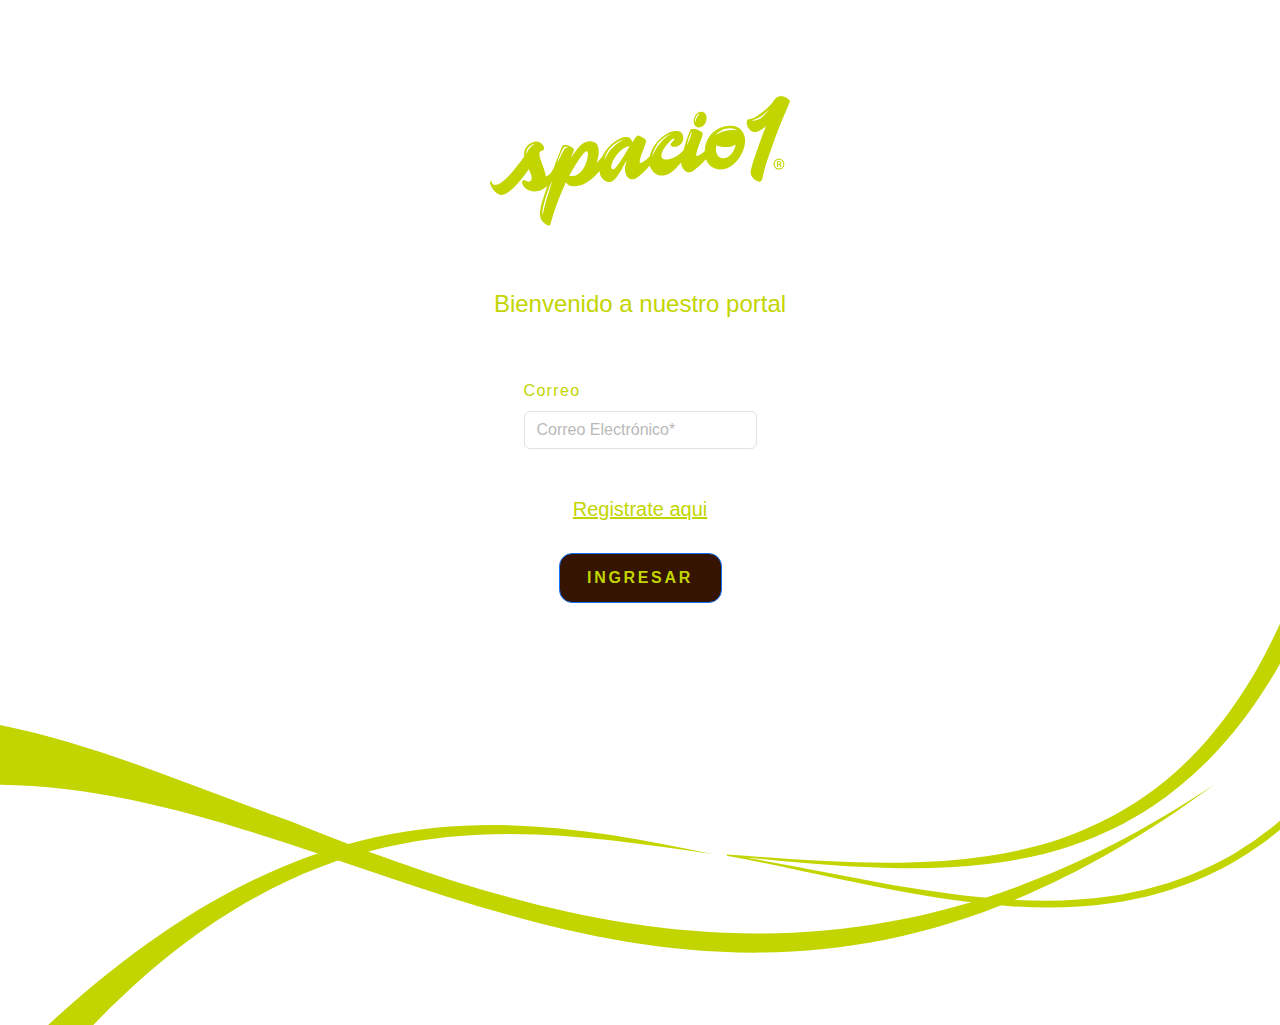
<file: spacio1/index.html>
<!DOCTYPE html>
<html lang="en">
    <head>
        <meta charset="UTF-8">
        <meta http-equiv="X-UA-Compatible" content="IE=edge">
        <meta name="viewport" content="width=device-width, initial-scale=1.0">
        <link rel="stylesheet" href="assets/login.css">
    <link rel="stylesheet" href="https://cdn.jsdelivr.net/npm/bootstrap@5.2.3/dist/css/bootstrap.min.css">
        <title>Ingreso</title>
    </head>
        <body>
            <header>
                <div class="container">
                    <div class="row">
                        <div class="col-sm-12  d-flex justify-content-center mb-5 mt-5">
                            <img class="spacio" src="img/spacio-logo.svg" alt="#">
                        </div>
                    </div>
                </div>
        <!---->
            </header>
            <main>
                <div class="container">
                    <div class="row">
                        <div class="col-sm-12  text-center mt-3 mb-1">
                            <h4 class="bien" style="color: #C2D500;">Bienvenido a nuestro portal</h4>
                        </div>
                    </div>
                    <div class="row">
                        <div class="col-sm-12 d-flex justify-content-center">
                            <form >
                                <div class="mb-5 mt-5">
                                    <label for="exampleInputPassword1" class="form-label">Correo</label>
                                     <input type="email" name="eMail" class="form-control" id="eMail" placeholder="Correo Electrónico*" required>
                                
                                </div>
                                <div class="d-flex justify-content-center">
                                    <a href="registro.html"><H5 class="registro" style="color: #C2D500;">Registrate aqui</H5></a>
                                </div>
                                <div class="col-sm-12  mt-4 d-flex justify-content-center">
                                    <a href="registro.html">
                                        <button id="recupere" type="submit" value="send data" class="btn btn-primary">
                                            INGRESAR
                                        </button>
                                    </a>
                                </div>
                            </form>
                        </div>
                       
                    </div>
                    
                </div>
                <footer>
                    
                    <div class="col-sm-12">
                        <img class="lineas" src="img/linas.svg" alt="">
                    </div>
                    
                </footer>
            </main>
        <script
            src="https://maxcdn.bootstrapcdn.com/bootstrap/3.3.7/js/bootstrap.min.js"></script>
    </body>
</html>
</file>
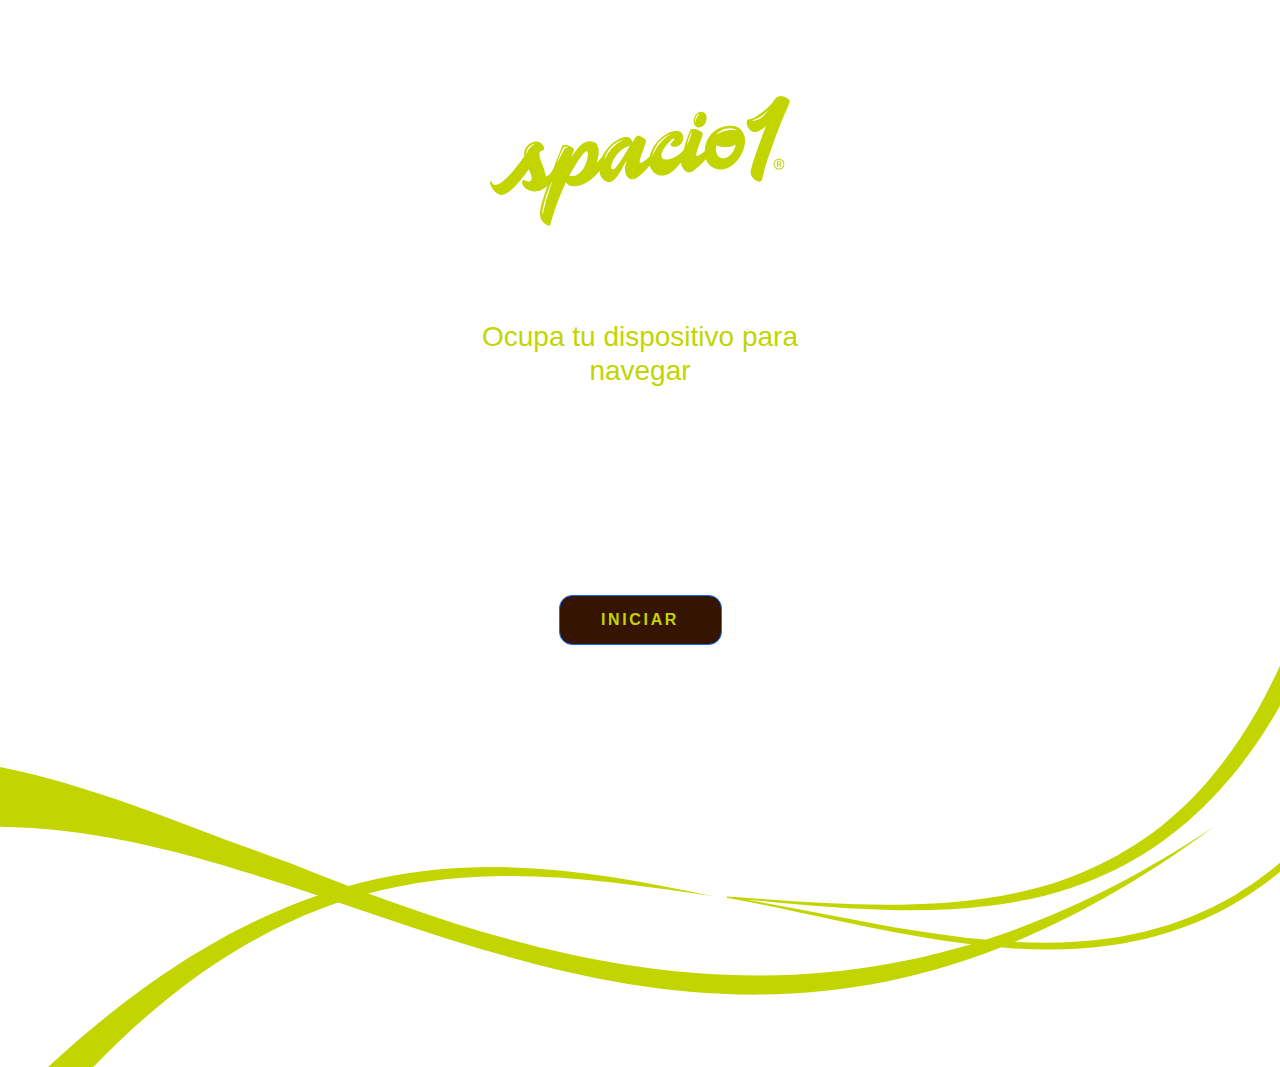
<file: spacio1/exito.html>
<!DOCTYPE html>
<html lang="en">
<head>
    <meta charset="UTF-8">
    <meta http-equiv="X-UA-Compatible" content="IE=edge">
    <meta name="viewport" content="width=device-width, initial-scale=1.0">
    <link rel="stylesheet" href="assets/exito.css">
    <link rel="stylesheet" href="https://cdn.jsdelivr.net/npm/bootstrap@5.2.3/dist/css/bootstrap.min.css">
    <title>Registro exitoso</title>
</head>
<body>
    <body>
        <header>
            <div class="container">
                <div class="row">
                    <div class="col-sm-12  d-flex justify-content-center mb-5 mt-5">
                        <img class="spacio" src="img/spacio-logo.svg" alt="#">
                    </div>
                </div>
            </div>
    <!---->
        </header>
        <main>
            <div class="container">
                <div class="row">
                    <div class="col-sm-12  text-center mt-3 mb-5">
                         
                            <h3 class="disp" style="color: #C2D500;">Ocupa tu dispositivo para<br>navegar</h3>

                            
                    </div>
                </div>
                <div class="row">
                    <div class="col-sm-12 d-flex justify-content-center mt-5">
                        
                        <a href="index.html">
                            <button id="recupere" type="submit" value="send data" class="btn btn-primary">
                                INICIAR
                            </button>
                        </a>
                    </div>
                   
                </div>
                
            </div>
            <footer>
                
                <div class="col-sm-12">
                    <img class="lineas" src="img/linas.svg" alt="">
                </div>
                
            </footer>
        </main>
    <script
        src="https://maxcdn.bootstrapcdn.com/bootstrap/3.3.7/js/bootstrap.min.js"></script>
    
</body>
</html>
</file>
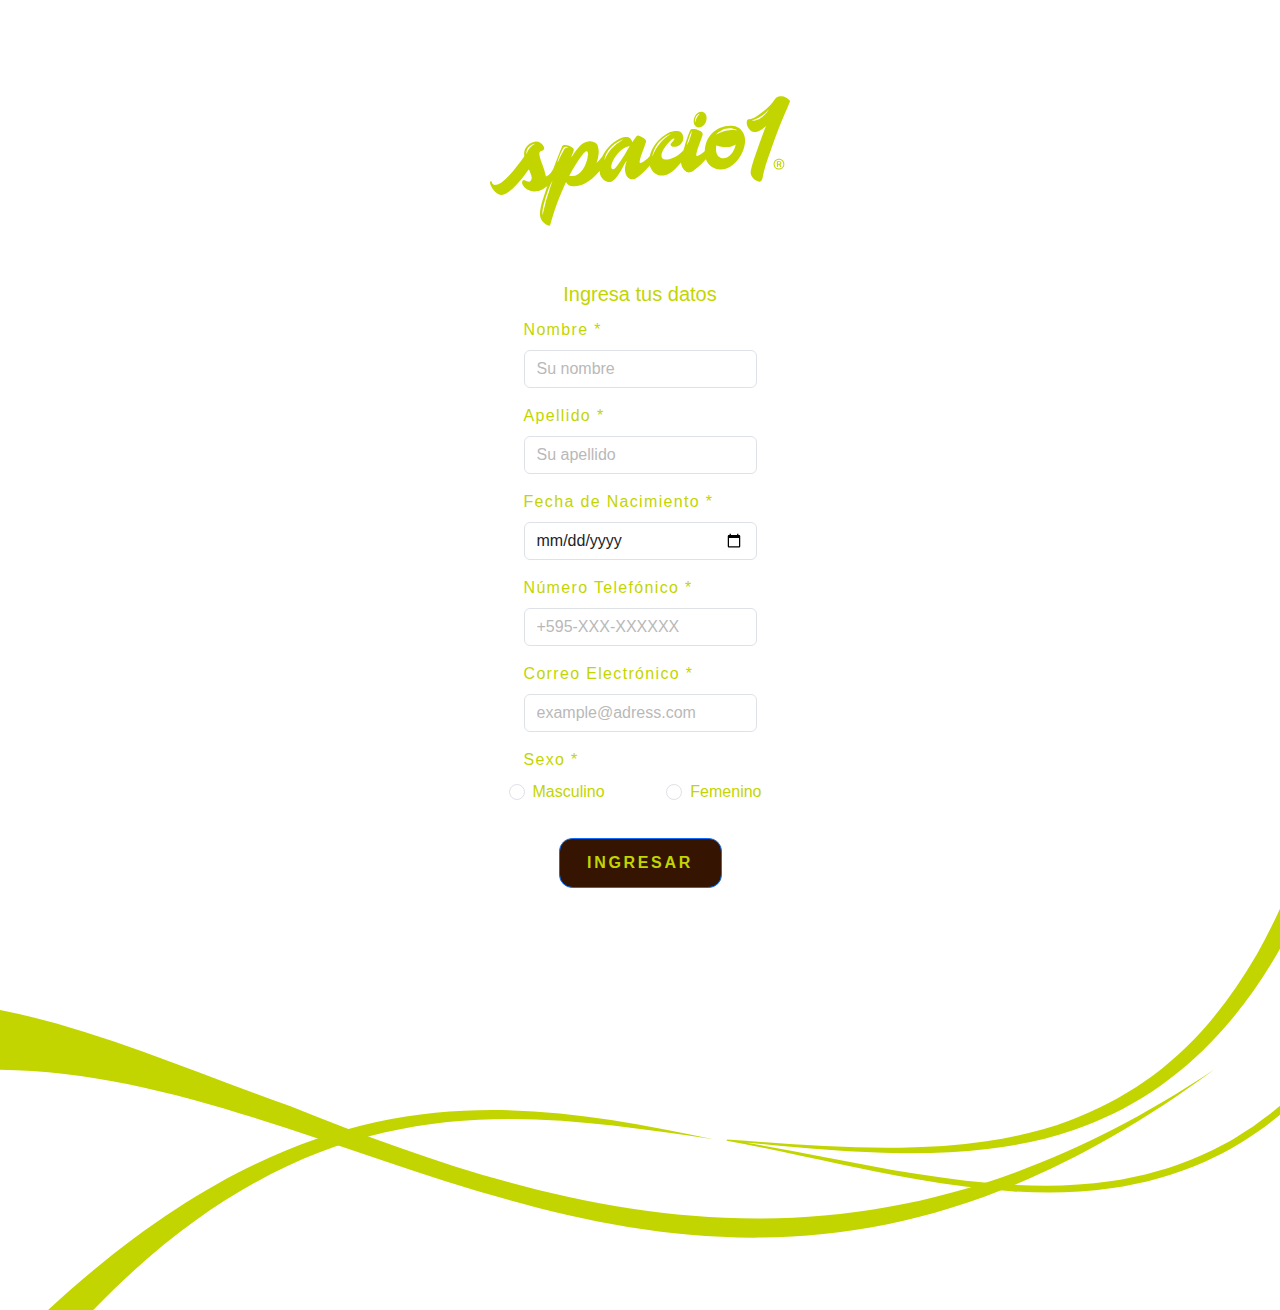
<file: spacio1/registro.html>
<!DOCTYPE html>
<html lang="en">

<head>
    <meta charset="UTF-8">
    <meta http-equiv="X-UA-Compatible" content="IE=edge">
    <meta name="viewport" content="width=device-width, initial-scale=1.0">
    <link rel="stylesheet" href="assets/registro.css">
    <link rel="stylesheet" href="https://cdn.jsdelivr.net/npm/bootstrap@5.2.3/dist/css/bootstrap.min.css">
    <title>Registro</title>
</head>

<body>
    <header>
        <div class="container">
            <div class="row">
                <div class="col-sm-12  d-flex justify-content-center mb-5 mt-5">
                    <img class="spacio" src="img/spacio-logo.svg" alt="#">
                </div>
            </div>
        </div>

    </header>
    <main>
        <div class="container">
            <div class="row">
                <div class="col-sm-12  text-center mt-2 mb-1">
                    <h5 id="inicia_sesion"><span style="color: #C2D500;">Ingresa tus datos</span></h5>
                </div>
            </div>
            <div class="row">
                <div class="col-sm-12 d-flex justify-content-center">
                    <form>
                        <form>
                            <div class="mb-3">
                                <label for="exampleInputName" class="form-label">Nombre <span>*</span></label>
                                <input type="name" class="form-control" id="exampleInputName" placeholder="Su nombre"
                                    aria-describedby="NameHelp" required>
                            </div>
                            <div class="mb-3">
                                <label for="exampleInputLastName" class="form-label">Apellido
                                    <span>*</span></label>
                                <input type="lastname" class="form-control" id="exampleInputLastName"
                                    placeholder="Su apellido" aria-describedby="LastNameHelp" required>
                            </div>
                            <div class="mb-3">
                                <label for="exampleInputDate" class="form-label">Fecha de
                                    Nacimiento
                                    <span>*</span></label>
                                <input type="date" class="form-control" id="exampleInputDate"
                                    aria-describedby="dateHelp" required>
                            </div>
                            <div class="mb-3">
                                <label for="exampleInputTel" class="form-label">Número
                                    Telefónico
                                    <span>*</span></label>
                                <input type="tel" class="form-control" id="exampleInputTel" 
                                    placeholder="+595-XXX-XXXXXX" aria-describedby="telpHelp" required>
                            </div>
                            <div class="mb-3">
                                <label for="exampleInputEmail1" class="form-label">Correo
                                    Electrónico
                                    <span>*</span></label>
                                <input type="email" class="form-control" id="exampleInputEmail1"
                                    placeholder="example@adress.com" aria-describedby="emailHelp" required>
                            </div>
                            <label for="exampleInputCheck" class="form-label">Sexo <span>*</span></label>
                            <div class="d-flex
                                        justify-content-between
                                        mb-3">

                                <div class="form-check">
                                    <input class="form-check-input" type="radio" name="flexRadioDefault"
                                        id="flexRadioDefault1" required>
                                    <label class="form-check-label" for="flexRadioDefault1">
                                        Masculino
                                    </label>
                                </div>
                                <div class="form-check">
                                    <input class="form-check-input" type="radio" name="flexRadioDefault"
                                        id="flexRadioDefault2" required>
                                    <label class="form-check-label" for="flexRadioDefault2">
                                        Femenino
                                    </label>
                                </div>
                            </div>
                        </div>
                    </form>
                    <div class="col-sm-12  mt-3 d-flex justify-content-center">
                        <a href="exito.html">
                            <button id="recupere" type="submit" value="send data" class="btn btn-primary">
                                INGRESAR
                            </button>
                        </a>
                </div>
                
            </div>

        </div>
        <footer>

            <div class="col-sm-12">
                <img class="lineas" src="img/linas.svg" alt="">
            </div>

        </footer>
    </main>
    <script src="https://maxcdn.bootstrapcdn.com/bootstrap/3.3.7/js/bootstrap.min.js"></script>
</body>

</html>
</file>
<file: spacio1/assets/login.css>
body {
    font-family: sans-serif !important;
    overflow: scroll;
    background: #F2F1F6;
}
label, h5{
    color: #C2D500;
}

h5{
    font-family: sans-serif !important;
}
h1{
    font-family: sans-serif !important;
}

button{
    color: #C2D500!important;
    background-color: #351501 !important;
    font: 13px/13px sans-serif;
    padding: 10px;
    width: 106px;
    margin-left: 401px;
    margin-top: 16px;
    border: none;
    border-radius: 9px;
    font-size: large;
    font-family: sans-serif !important;
}
#cursiva{
    font-style: italic;
    font-size: 0.7rem !important;
}


#rut{

    display: block;
    width: 100%;
    padding: 0.375rem 0.75rem;
    font-size: 1rem;
    font-weight: 400;
    line-height: 1.5;
    color: #212529 !important;
    background-color: #fff;
    background-clip: padding-box;
    border: 1px solid #ced4da !important;
    -webkit-appearance: none;
    -moz-appearance: none;
    appearance: none;
    border-radius: 0.375rem;
    transition: border-color .15s ease-in-out,box-shadow .15s ease-in-out;
}

#inicia_sesion{
    color: #BBBCBE;
    font-size: 1.4rem;
    letter-spacing: 1.25pt;
    font-family: SF Pro Rounded, Bold !important;
    font-weight: bold;
    padding-top: 10px;
    
}
.inicio{
    margin-left: 30px;
    margin-right: 30px;
}


a{
    text-decoration: none !important;
    color: #fff !important;
}

a:hover{
    text-decoration: none !important;
    color: #fff !important;
}

::placeholder{
    color: #B9B9B9 !important;
}

.btn {
    --bs-btn-padding-x: 0.75rem;
    --bs-btn-padding-y: 0.375rem;
    --bs-btn-font-family: ;
    --bs-btn-font-size: 1rem;
    --bs-btn-font-weight: 400;
    --bs-btn-line-height: 1.5;
    --bs-btn-color: #212529;
    --bs-btn-bg: transparent;
    --bs-btn-border-width: 1px;
    --bs-btn-border-color: transparent;
    --bs-btn-border-radius: 10pt !important;
    --bs-btn-hover-border-color: transparent;
    --bs-btn-box-shadow: inset 0 1px 0rgba(255, 255, 255, 0.15),0 1px 1pxrgba(0, 0, 0, 0.075);
    --bs-btn-disabled-opacity: 0.65;
    --bs-btn-focus-box-shadow: 0 0 0 0.25remrgba(var(--bs-btn-focus-shadow-rgb), .5);
    display: inline-block;
    padding: var(--bs-btn-padding-y) var(--bs-btn-padding-x);
    font-family: var(--bs-btn-font-family);
    font-size: var(--bs-btn-font-size);
    font-weight: var(--bs-btn-font-weight);
    line-height: var(--bs-btn-line-height);
    color: var(--bs-btn-color);
    text-align: center;
    text-decoration: none;
    vertical-align: middle;
    cursor: pointer;
    -webkit-user-select: none;
    -moz-user-select: none;
    user-select: none;
    border: var(--bs-btn-border-width) solid var(--bs-btn-border-color);
    border-radius: var(--bs-btn-border-radius);
    background-color: var(--bs-btn-bg);
    transition: color .15s ease-in-out,background-color .15s ease-in-out,border-color .15s ease-in-out,box-shadow .15s ease-in-out;
    width: 163px;
    --bs-border-radius: 20pt !important;
    letter-spacing: 2pt;
    font-size: 1rem !important;
    font-weight: bold !important;
    padding: 12px !important;
    font-family: SF Pro Display, Heavy !important;
}

.form-label{
    letter-spacing: 1pt;
    font-family: sans-serif !important;
}

.fondo{
    position: absolute;
    z-index: -1;
    width: auto;
}

.registro{
    text-decoration: underline;
}

.spacio{
    margin-top: 48px;
}

.lineas{
    bottom: -5px;

}
#recupere{
    font-family: sans-serif !important;
}

.bien{
    font-family: sans-serif !important;
}
</file>
<file: spacio1/assets/exito.css>
body {
    font-family: sans-serif !important;
    overflow: scroll;
    background: #F2F1F6;
}
label, h5{
    color: #C2D500;
}

h5{
    font-family: sans-serif !important;
}
h1{
    font-family: sans-serif !important;
}

button{
    color: #C2D500!important;
    background-color: #351501 !important;
    font: 13px/13px sans-serif;
    padding: 10px;
    width: 106px;
    margin-left: 401px;
    margin-top: 16px;
    border: none;
    border-radius: 9px;
    font-size: large;
    font-family: sans-serif !important;
}
#cursiva{
    font-style: italic;
    font-size: 0.7rem !important;
}


#rut{

    display: block;
    width: 100%;
    padding: 0.375rem 0.75rem;
    font-size: 1rem;
    font-weight: 400;
    line-height: 1.5;
    color: #212529 !important;
    background-color: #fff;
    background-clip: padding-box;
    border: 1px solid #ced4da !important;
    -webkit-appearance: none;
    -moz-appearance: none;
    appearance: none;
    border-radius: 0.375rem;
    transition: border-color .15s ease-in-out,box-shadow .15s ease-in-out;
}

#inicia_sesion{
    color: #BBBCBE;
    font-size: 1.4rem;
    letter-spacing: 1.25pt;
    font-family: SF Pro Rounded, Bold !important;
    font-weight: bold;
    padding-top: 10px;
    
}
.inicio{
    margin-left: 30px;
    margin-right: 30px;
}


a{
    text-decoration: none !important;
    color: #fff !important;
}

a:hover{
    text-decoration: none !important;
    color: #fff !important;
}

::placeholder{
    color: #B9B9B9 !important;
}

.btn {
    --bs-btn-padding-x: 0.75rem;
    --bs-btn-padding-y: 0.375rem;
    --bs-btn-font-family: ;
    --bs-btn-font-size: 1rem;
    --bs-btn-font-weight: 400;
    --bs-btn-line-height: 1.5;
    --bs-btn-color: #212529;
    --bs-btn-bg: transparent;
    --bs-btn-border-width: 1px;
    --bs-btn-border-color: transparent;
    --bs-btn-border-radius: 10pt !important;
    --bs-btn-hover-border-color: transparent;
    --bs-btn-box-shadow: inset 0 1px 0rgba(255, 255, 255, 0.15),0 1px 1pxrgba(0, 0, 0, 0.075);
    --bs-btn-disabled-opacity: 0.65;
    --bs-btn-focus-box-shadow: 0 0 0 0.25remrgba(var(--bs-btn-focus-shadow-rgb), .5);
    display: inline-block;
    padding: var(--bs-btn-padding-y) var(--bs-btn-padding-x);
    font-family: var(--bs-btn-font-family);
    font-size: var(--bs-btn-font-size);
    font-weight: var(--bs-btn-font-weight);
    line-height: var(--bs-btn-line-height);
    color: var(--bs-btn-color);
    text-align: center;
    text-decoration: none;
    vertical-align: middle;
    cursor: pointer;
    -webkit-user-select: none;
    -moz-user-select: none;
    user-select: none;
    border: var(--bs-btn-border-width) solid var(--bs-btn-border-color);
    border-radius: var(--bs-btn-border-radius);
    background-color: var(--bs-btn-bg);
    transition: color .15s ease-in-out,background-color .15s ease-in-out,border-color .15s ease-in-out,box-shadow .15s ease-in-out;
    width: 163px;
    --bs-border-radius: 20pt !important;
    letter-spacing: 2pt;
    font-size: 1rem !important;
    font-weight: bold !important;
    padding: 12px !important;
    font-family: SF Pro Display, Heavy !important;
}

.form-label{
    letter-spacing: 1pt;
    font-family: sans-serif !important;
}

.fondo{
    position: absolute;
    z-index: -1;
    width: auto;
}

.registro{
    text-decoration: underline;
}

.spacio{
    margin-top: 48px;
}

.lineas{
    bottom: -5px;

}
#recupere{
    font-family: sans-serif !important;
}

.disp{
    margin-top: 30px;
    margin-bottom: 10%;
}

.nave{
    margin-top: 80px;
}
</file>
<file: spacio1/assets/registro.css>
body {
    font-family: sans-serif !important;
    overflow: scroll;
    background: #F2F1F6;
}


label, h5{
    color: #C2D500;
}

h5{
    font-family: sans-serif !important;;
}

button{
    color: #C2D500!important;
    background-color: #351501 !important;
    font: 13px/13px sans-serif;
    padding: 10px;
    width: 106px;
    margin-left: 401px;
    margin-top: 16px;
    border: none;
    border-radius: 9px;
    font-size: large;
    font-family: sans-serif !important;
}
a{
    text-decoration: none !important;
    color: #fff !important;
    font-family: sans-serif !important;
}

a:hover{
    text-decoration: none !important;
    color: #fff !important;
}

::placeholder{
    color: #B9B9B9 !important;
}

.btn {
    --bs-btn-padding-x: 0.75rem;
    --bs-btn-padding-y: 0.375rem;
    --bs-btn-font-family: ;
    --bs-btn-font-size: 1rem;
    --bs-btn-font-weight: 400;
    --bs-btn-line-height: 1.5;
    --bs-btn-color: #212529;
    --bs-btn-bg: transparent;
    --bs-btn-border-width: 1px;
    --bs-btn-border-color: transparent;
    --bs-btn-border-radius: 10pt !important;
    --bs-btn-hover-border-color: transparent;
    --bs-btn-box-shadow: inset 0 1px 0rgba(255, 255, 255, 0.15),0 1px 1pxrgba(0, 0, 0, 0.075);
    --bs-btn-disabled-opacity: 0.65;
    --bs-btn-focus-box-shadow: 0 0 0 0.25remrgba(var(--bs-btn-focus-shadow-rgb), .5);
    display: inline-block;
    padding: var(--bs-btn-padding-y) var(--bs-btn-padding-x);
    font-family: var(--bs-btn-font-family);
    font-size: var(--bs-btn-font-size);
    font-weight: var(--bs-btn-font-weight);
    line-height: var(--bs-btn-line-height);
    color: var(--bs-btn-color);
    text-align: center;
    text-decoration: none;
    vertical-align: middle;
    cursor: pointer;
    -webkit-user-select: none;
    -moz-user-select: none;
    user-select: none;
    border: var(--bs-btn-border-width) solid var(--bs-btn-border-color);
    border-radius: var(--bs-btn-border-radius);
    background-color: var(--bs-btn-bg);
    transition: color .15s ease-in-out,background-color .15s ease-in-out,border-color .15s ease-in-out,box-shadow .15s ease-in-out;
    width: 163px;
    --bs-border-radius: 20pt !important;
    letter-spacing: 2pt;
    font-size: 1rem !important;
    font-weight: bold !important;
    padding: 12px !important;
    font-family: sans-serif !important;
}

.form-label{
    letter-spacing: 1pt;
    font-family: sans-serif !important;
}
.spacio{
    margin-top: 48px;
    
}

#recupere{
    font-family: sans-serif !important;
}

.form-check{
    margin-right: -5px;
    margin-left: -15px;
}
</file>
